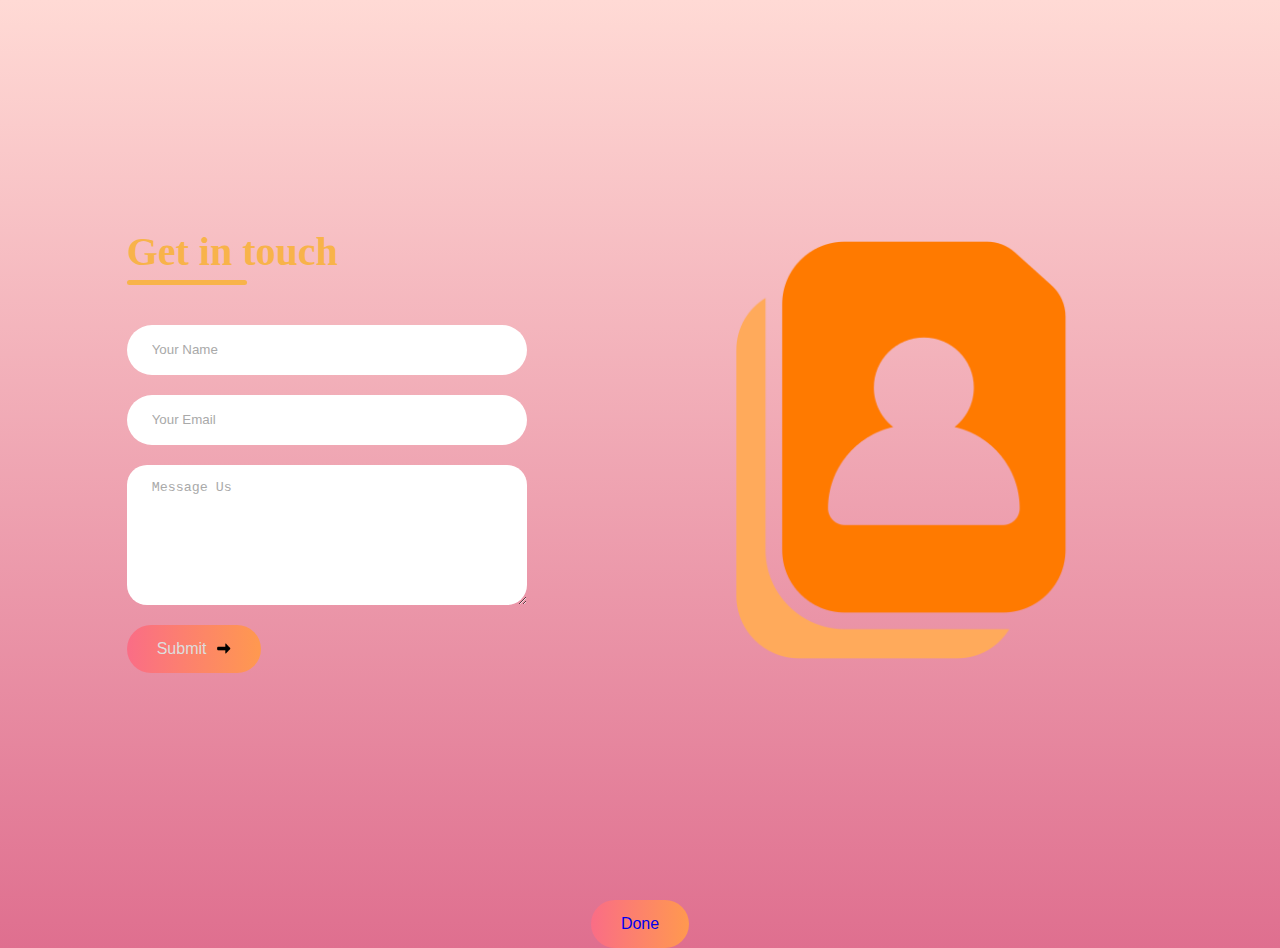
<file: contact-form.html>
<html lang="en">
<head>
    <meta charset="UTF-8">
    <meta name="viewport" content="width=device-width, initial-scale=1.0">
    <title>contact form</title>
    <link rel="apple-touch-icon" sizes="180x180" href="favicon.ico\apple-touch-icon.png">
    <link rel="icon" type="image/png" sizes="32x32" href="favicon.ico\favicon-32x32.png">
    <link rel="icon" type="image/png" sizes="16x16" href="favicon.ico\favicon-16x16.png">
    <link rel="manifest" href="favicon.ico\site.webmanifest">
    <link rel="mask-icon" href="favicon.ico\safari-pinned-tab.svg" color="#ee0979">
    <meta name="msapplication-TileColor" content="#ee0979">
    <meta name="theme-color" content="#ffffff">
    <link rel="stylesheet" href="form.css">
    <link rel="stylesheet" href="https://cdnjs.cloudflare.com/ajax/libs/font-awesome/4.7.0/css/font-awesome.min.css">
</head>
<!-- Google tag (gtag.js) -->
<script async src="https://www.googletagmanager.com/gtag/js?id=G-X7TKJ6W8R5"></script>
<script>
  window.dataLayer = window.dataLayer || [];
  function gtag(){dataLayer.push(arguments);}
  gtag('js', new Date());

  gtag('config', 'G-X7TKJ6W8R5');
</script>
<body>
    
    <div class="contact-container">
        <form action="https://api.web3forms.com/submit" method="POST" class="contact-left">
            <div class="contact-left-title">
                <h2>Get in touch</h2>
                <hr>
            </div>
            <input type="hidden" name="access_key" value="5ef7470a-da9a-496e-99dc-dd34b049e1a4">
            <input type="text" name="name" placeholder="Your Name" class="contact-inputs" required>
            <input type="email" name="email" placeholder="Your Email" class="contact-inputs" required>
            <textarea name="message" placeholder="Message Us" class="contact-inputs" required></textarea>
            <button type="submit">Submit <img src="img/ar.jpg.png" alt=""></button>
        </form>
        <div class="contact-right">
            <img src="img\contact.jpg" alt="">
        </div>
    </div>
    <div class="dbutton">
        <button class="done"><a href="./index.html"> Done </a> </button>
    </div>
</body>
</html>
</file>
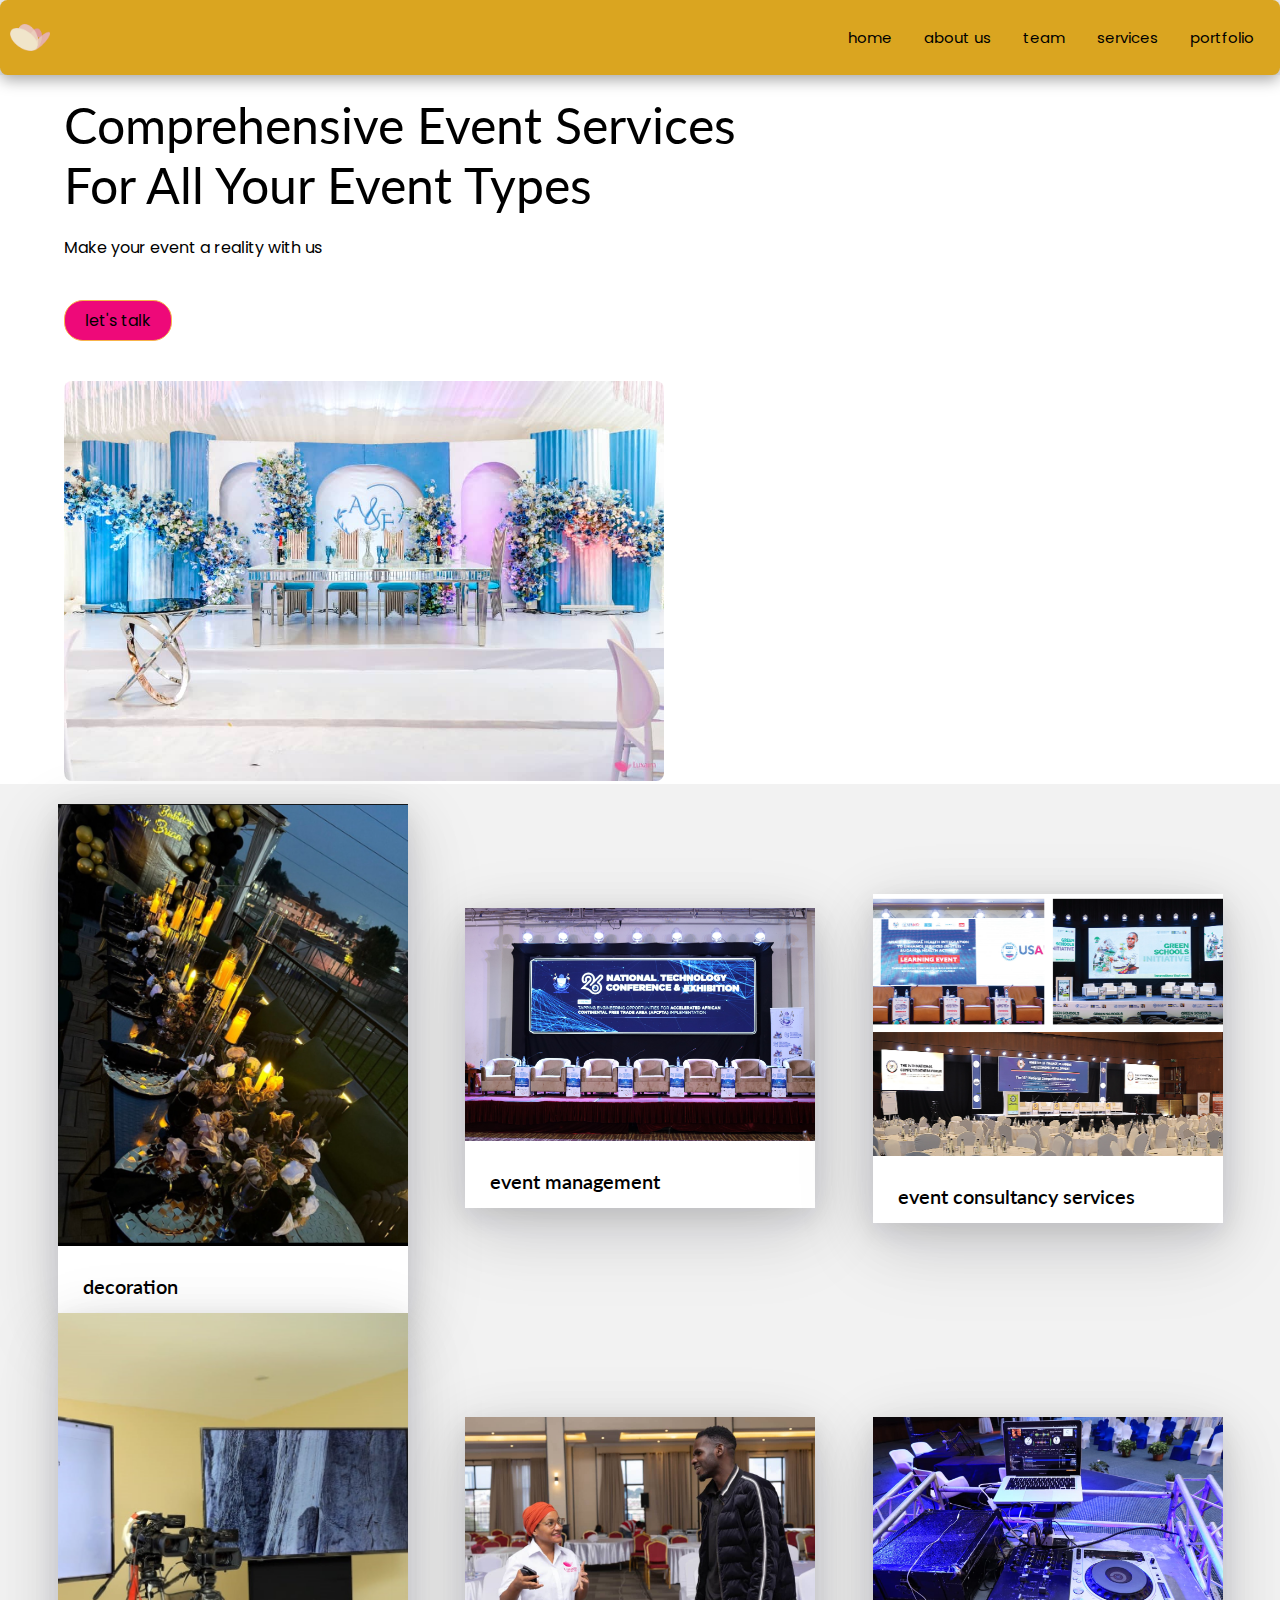
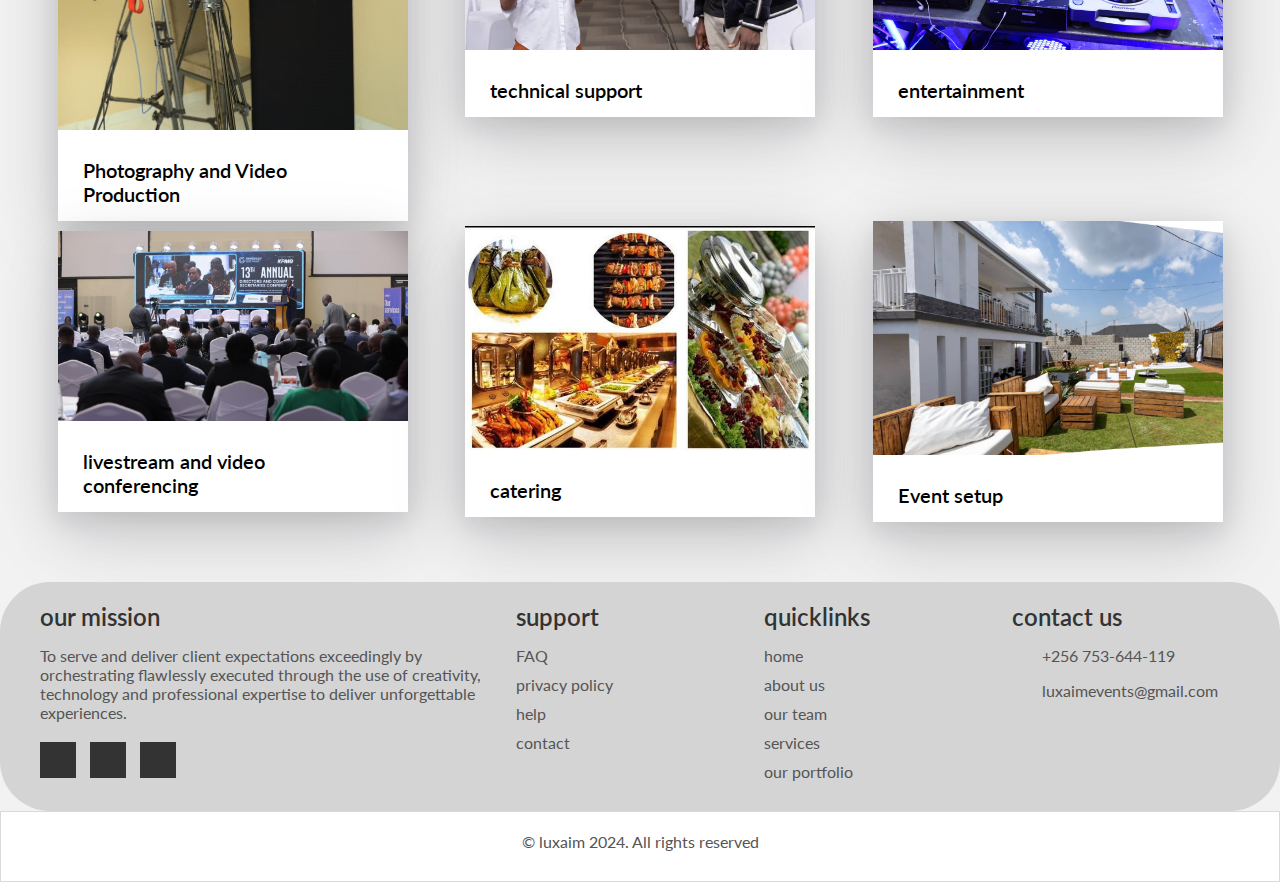
<file: services.html>
<!DOCTYPE html>
<html lang="en">
<head>
    <meta charset="UTF-8">
    <meta name="viewport" content="width=device-width, initial-scale=1.0">
    <title>services</title>
    <link rel="apple-touch-icon" sizes="180x180" href="favicon.ico\apple-touch-icon.png">
    <link rel="icon" type="image/png" sizes="32x32" href="favicon.ico\favicon-32x32.png">
    <link rel="icon" type="image/png" sizes="16x16" href="favicon.ico\favicon-16x16.png">
    <link rel="manifest" href="favicon.ico\site.webmanifest">
    <link rel="mask-icon" href="favicon.ico\safari-pinned-tab.svg" color="#ee0979">
    <meta name="msapplication-TileColor" content="#ee0979">
    <meta name="theme-color" content="#ee0979">
    <link rel="stylesheet" href="https://cdnjs.cloudflare.com/ajax/libs/font-awesome/6.4.0/css/all.min.css" integrity="sha512-iecdLmaskl7CVkqkXNQ/ZH/XLlvWZOJyj7Yy7tcenmpD1ypASozpmT/E0iPtmFIB46ZmdtAc9eNBvH0H/ZpiBw==" crossorigin="anonymous" referrerpolicy="no-referrer" />
    <link rel="stylesheet" href="main.css"/>
    <link rel="stylesheet" href="styles.css">
</head>
 <!-- Google tag (gtag.js) -->
 <script async src="https://www.googletagmanager.com/gtag/js?id=G-X7TKJ6W8R5"></script>
 <script>
   window.dataLayer = window.dataLayer || [];
   function gtag(){dataLayer.push(arguments);}
   gtag('js', new Date());
 
   gtag('config', 'G-X7TKJ6W8R5');
 </script>
<body>

<!-- navbar section -->

    <div class="menu" >
        <img src="img\logo.jpg" alt="logo"/>
    <div class="right">
        <a href="/index.html" class="head">home</a>
        <a href="/about.html" class="head">about us</a>
        <a href="/team.html" class="head">team</a>
        <a href="/services.html" class="head">services</a>
        <a href="/portfolio.html" class="head">portfolio</a>

        <button class="toggle">
            <span >
                &#9776; </span>
        </button>
    </div>

    <div class="sub-menu">
        <a href="/index.html" class="sub">home</a>
        <a href="/about.html" class="sub">about us</a>
        <a href="/team.html" class="sub">team</a>
        <a href="/services.html" class="sub">services</a>
        <a href="/portfolio.html" class="sub">portfolio</a>
    </div>
    </div>

<!-- hero section -->

    <div class="hero">
        <div class="hero-left">
            <div class="title">
                <div class="line">Comprehensive Event Services </div>
                <div class="line">For All Your Event Types</div>
            </div>
    
            <div class="caption"> Make your event a reality with us</div>
            <div class="links">
                <a href="">let's talk</a>
            </div>
        </div>
        <div class="hero-right">
            <img src="img/hero.jpg" alt="side">
        </div>
    </div>

<div class="center">
      <div class="cad">
            <div class="top">
                <img src="img\Deco.jpg" alt=""/>
                <div class="T">
                    decoration
                </div>
            </div>

            <div class="bottom">
                <div class="desc">Breathing life into spaces and transforming them into immersive environments, our decoration services are tailored to craft captivating atmospheres that seamlessly align with the distinctive themes and overarching purposes of your event. Whether it's a social gathering like weddings, introduction or a corporate affair, our dedicated team works closely with you to ensure that every decorative element contributes to the overall ambiance, creating a visually stunning and immersive experience that resonates with the essence and goals of your event.
                </div>
<!--                 <button>
                    read more
                </button> -->
            </div>
        </div>
        <div class="cad">
            <div class="top">
                <img src="./img/Events mgt.jpg" alt=""/>
                <div class="T">
                    event management
                </div>
            </div>

            <div class="bottom">
                <div class="desc">We offer all-encompassing event management services, overseeing every detail from planning and coordination to execution. Our commitment extends from the initial concept to post-event evaluation, ensuring a smooth and successful event experience.
                    Additionally, we assist clients in sourcing top-notch service providers to guarantee a successful event from beginning to end
                   
                </div>
<!--                 <button>
                    read more
                </button> -->
            </div>
        </div>
        <div class="cad">
            <div class="top">
                <img src="img\eventsconsultacy.png" alt=""/>
                <div class="T">
                    event consultancy services
                </div>
            </div>

            <div class="bottom">
                <div class="desc">In our event consultancy services, we aid clients in pinpointing the most suitable service providers for their events. Count on our technical support services to facilitate flawless event execution, covering everything from audio-visual setups to IT infrastructure. Each service is carefully customized to meet our clients' specific needs, ensuring success in every event we undertake.

                </div>
<!--                 <button>
                    read more
                </button> -->
            </div>
        </div>

        <div class="cad">
            <div class="top">
                <img src="./img/photography.png" alt=""/>
                <div class="T">
                    Photography and Video Production
                </div>
            </div>

            <div class="bottom">
                <div class="desc">Documenting the essence and pivotal moments of any event is paramount. Our expert team specializes in delivering top-tier photography and video production services, capturing the essence and emotions that define your occasion. With a keen eye for detail and a commitment to excellence, we skillfully immortalize every aspect of your event, ensuring that the memories and significance of your special moments are preserved for a lifetime. Whether it's a corporate gathering, a wedding celebration, or a community event, our dedicated team collaborates 
                    with you to curate stunning visuals that encapsulate the spirit and uniqueness of your event.
                </div>
<!--                 <button>
                    read more
                </button> -->
            </div>
        </div>
        <div class="cad">
            <div class="top">
                <img src="./img/Venue .jpg" alt=""/>
                <div class="T">
                   technical support
                </div>
            </div>

            <div class="bottom">
                <div class="desc">Ensure a seamless event execution with our technical support services. From audio-visual setups to IT infrastructure, we guarantee smooth operations.
                    Each of these services is meticulously tailored to meet the unique requirements of our clients, ensuring that every event we undertake is a resounding success.
                </div>
<!--                 <button>
                    read more
                </button> -->
            </div>
        </div>
        <div class="cad">
            <div class="top">
                <img src="./img/ent.jpg" alt=""/>
                <div class="T">
                    entertainment
                </div>
            </div>

            <div class="bottom">
                <div class="desc">Elevate your event with our diverse entertainment options. We specialize in sourcing talented artists, captivating performers, and unique acts tailored to complement your event's theme and audience preferences. From corporate functions to social gatherings, we customize entertainment offerings that add excitement and charm, ensuring a memorable experience for your guests. Luxaim helps you precisely source entertainers, be it a band, cultural performances, or more, to meet your event's specific needs.
        
                </div>
<!--                 <button>
                    read more
                </button> -->
            </div>
        </div>
        <div class="cad">
            <div class="top">
                <img src="img\Conference .jpg" alt=""/>
                <div class="T">
                    livestream and video conferencing
                </div>
            </div>

            <div class="bottom">
                <div class="desc">Step into the digital age with Luxaim's comprehensive live streaming and video conferencing services. We not only enable real-time broadcasting of your event, ensuring a global reach and audience engagement, but also excel in sourcing the best service providers in both live streaming and video conferencing realms. Experience seamless connectivity and top-notch production quality as we bring your event to life virtually, 
                    connecting you with your audience wherever they may be.
                </div>
<!--                 <button>
                    read more
                </button> -->
            </div>
        </div>
        <div class="cad">
            <div class="top">
                <img src="./img/Catering .jpg" alt=""/>
                <div class="T">
                     catering
                </div>
            </div>

            <div class="bottom">
                <div class="desc">Discover exceptional catering services with Luxaim. We meticulously find the finest catering service providers for your social or corporate event, granting you the flexibility to choose from a variety of cuisines, whether it's local or international. Enjoy top-notch
                    culinary experiences tailored to your preferences as we ensure the perfect dining element for your event.           
                </div>
<!--                 <button>
                    read more
                </button> -->
            </div>
        </div>
        <div class="cad">
            <div class="top">
                <img src="img\events setup.jpg" alt=""/>
                <div class="T">
                    Event setup
                </div>
            </div>

            <div class="bottom">
                <div class="desc">Experience flawless event setups with our dedicated service. Luxaim specializes in sourcing the finest service providers to contribute to the perfect event arrangement. From high-quality screens and captivating stage lighting to impactful branding solutions, directional signages, we ensure every detail is meticulously curated. Trust us to bring together the best elements for your event setup, 
                    creating a memorable and visually stunning experience
                </div>
<!--                 <button>
                    read more
                </button> -->
            </div>
        </div>
        </div>
</div>
<!-- footer section -->

<footer>
    <div class="bucket">
        <div class="sec mission">
            <h2>our mission</h2>
            <p>To serve and deliver client expectations exceedingly by orchestrating
                flawlessly executed through the use of creativity, technology and professional 
                expertise to deliver unforgettable experiences.
            </p>
            <ul class="sci">
                <li><a href=""><i class="fa-brands fa-facebook"></i></a></li>
                <li><a href=""><i class="fa-brands fa-x-twitter"></i></a></li>
                <li><a href=""><i class="fa-brands fa-instagram"></i></a></li>
            </ul>
        </div>
        <div class="sec quicklinks">
            <h2>support</h2>
            <ul>
                <li><a href="">FAQ</a></li>
                <li><a href="">privacy policy</a></li>
                <li><a href="">help</a></li>
                <li><a href="">contact</a></li>
            </ul>
        </div>
        <div class="sec quicklinks">
            <h2>quicklinks</h2>
            <ul>
                <li><a href="">home</a></li>
                <li><a href="">about us</a></li>
                <li><a href="">our team</a></li>
                <li><a href="">services</a></li>
                <li><a href="">our portfolio</a></li>
            </ul>
        </div>
        <div class="sec contact">
            <h2>contact us</h2>
            <ul class="info">
                <li>
                    <span><i class="fa-solid fa-phone"></i></span><p><a href="tel:+256 753-644-119">+256 753-644-119</a></p>
                </li>
                <li>
                    <span><i class="fa-solid fa-envelope"></i></span><p><a href="mailto:luxaimevents@gmail.com">luxaimevents@gmail.com</a></p>
                </li>
            </ul>
        </div>
    </div>
</footer>
<div class="copyright">
    <p>© luxaim 2024. All rights reserved</p>
</div>
<script>
    let subMenu = document.querySelector(".sub-menu");

    window.addEventListener("click",
        (e) => {
            if(e.target.closest(".toggle")){
                subMenu.style.display = "flex";
            }else {
                subMenu.style.display = "none";
            }

        });
  </script>
</body>
</html>
</file>
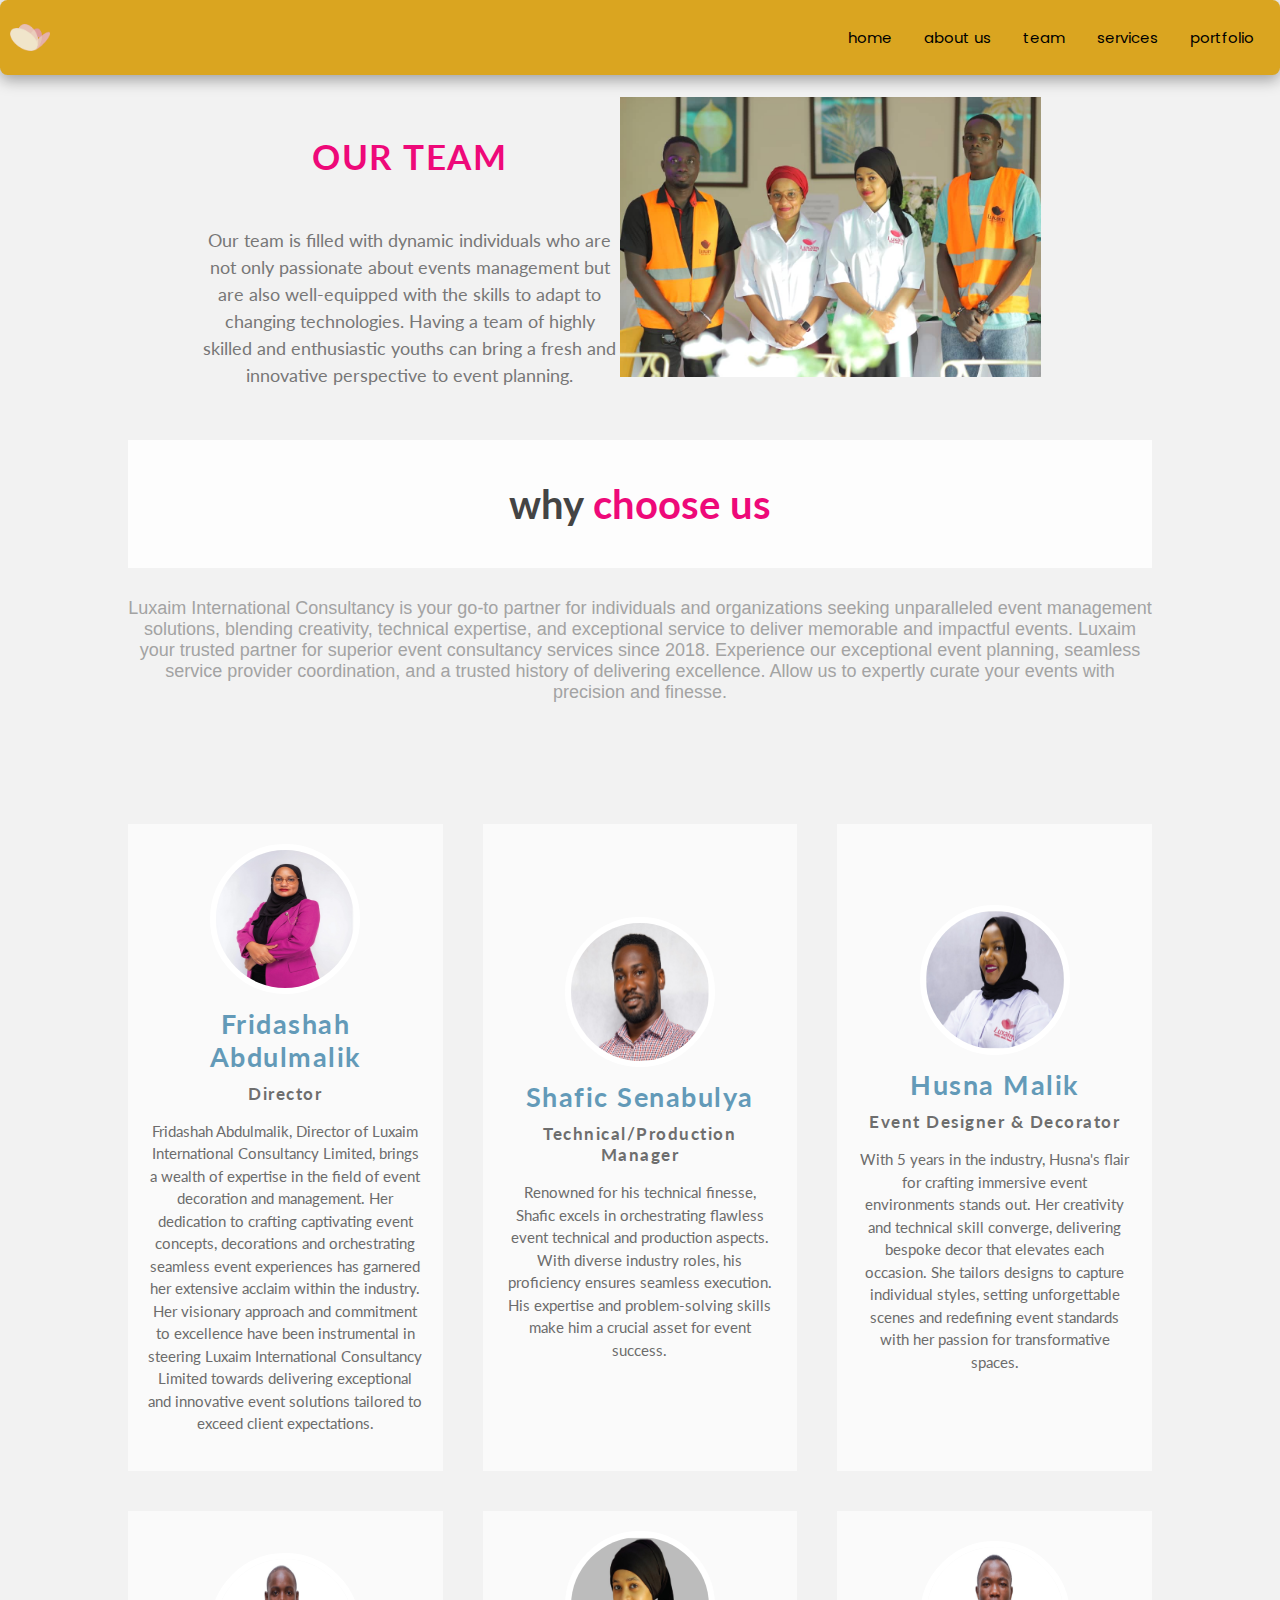
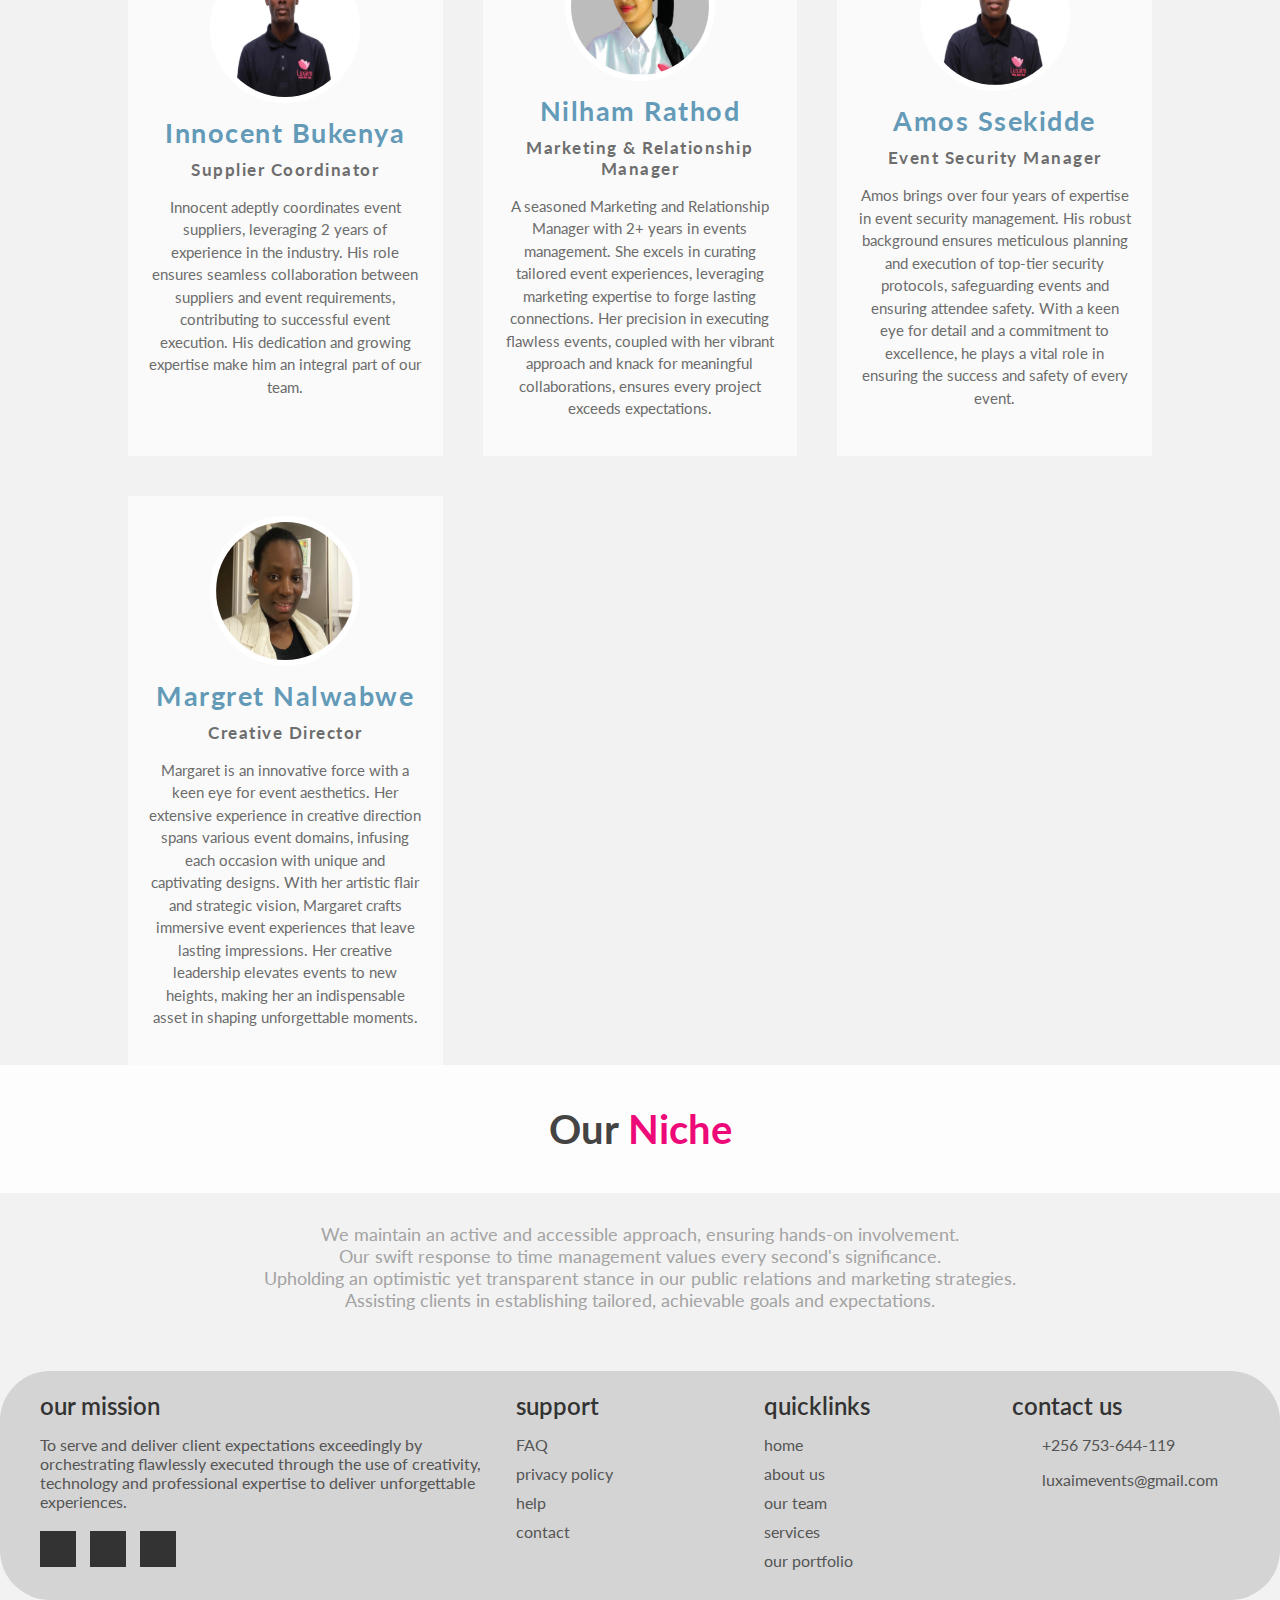
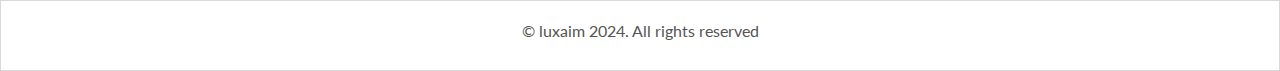
<file: team.html>
<!DOCTYPE html>
<html lang="en">
<head>
    <meta charset="UTF-8">
    <meta name="viewport" content="width=device-width, initial-scale=1.0">
    <title>team</title>
    <link rel="apple-touch-icon" sizes="180x180" href="favicon.ico\apple-touch-icon.png">
    <link rel="icon" type="image/png" sizes="32x32" href="favicon.ico\favicon-32x32.png">
    <link rel="icon" type="image/png" sizes="16x16" href="favicon.ico\favicon-16x16.png">
    <link rel="manifest" href="favicon.ico\site.webmanifest">
    <link rel="mask-icon" href="favicon.ico\safari-pinned-tab.svg" color="#ee0979">
    <meta name="msapplication-TileColor" content="#ee0979">
    <meta name="theme-color" content="#ee0979">
    <link rel="stylesheet" href="https://cdnjs.cloudflare.com/ajax/libs/font-awesome/6.4.0/css/all.min.css" integrity="sha512-iecdLmaskl7CVkqkXNQ/ZH/XLlvWZOJyj7Yy7tcenmpD1ypASozpmT/E0iPtmFIB46ZmdtAc9eNBvH0H/ZpiBw==" crossorigin="anonymous" referrerpolicy="no-referrer" />
    <link rel="stylesheet" href="main.css"/>
    <link rel="stylesheet" href="styles.css">
</head>
 <!-- Google tag (gtag.js) -->
 <script async src="https://www.googletagmanager.com/gtag/js?id=G-X7TKJ6W8R5"></script>
 <script>
   window.dataLayer = window.dataLayer || [];
   function gtag(){dataLayer.push(arguments);}
   gtag('js', new Date());
 
   gtag('config', 'G-X7TKJ6W8R5');
 </script>
<body>
<!-- navbar section -->

<div class="menu" >
    <img src="img\logo.jpg" alt="logo"/>
<div class="right">
    <a href="/index.html" class="head">home</a>
    <a href="/about.html" class="head">about us</a>
    <a href="/team.html" class="head">team</a>
    <a href="/services.html" class="head">services</a>
    <a href="/portfolio.html" class="head">portfolio</a>

    <button class="toggle">
        <span >
            &#9776; </span>
    </button>
</div>

<div class="sub-menu">
    <a href="/index.html" class="sub">home</a>
    <a href="/about.html" class="sub">about us</a>
    <a href="/team.html" class="sub">team</a>
    <a href="/services.html" class="sub">services</a>
    <a href="/portfolio.html" class="sub">portfolio</a>
</div>
</div>

    <div class="team-section">
        <div class="case">
            <div class="cup">
                <section class="about">

                    <div class="about-content">
                        <h1 class="TITLE">our team</h1>
                        <p class="TITLE">Our team is filled with dynamic individuals who are not only passionate about
                            events management but are also well-equipped with the skills to adapt to changing technologies.
                            Having a team of highly skilled and enthusiastic youths can bring a fresh and innovative perspective to event planning.
                        </p>
                    </div>
                    <div class="about-image">
                        <img src="img\Team.jpg" alt="">
                    </div>
                </section>
            </div>
            <div class="containeer">
                <header><h5 class="h-text">why <span class="span-class">choose us</span></h5></header>
                 <p class="pop">Luxaim International Consultancy is your go-to partner for individuals and organizations
                  seeking unparalleled event management solutions, blending creativity, technical expertise,
                   and exceptional service to deliver memorable and impactful events.
                 Luxaim your trusted partner for superior event consultancy services since 2018. 
                 Experience our exceptional event planning, seamless service provider coordination,
                  and a trusted history of delivering excellence. Allow us to expertly curate your events with precision and finesse.
                 </p>
            </div>
   
            <div class="team-card">
                <div class="CARD">
                    <div class="img-section">
                        <img src="img\IMG_8103.jpg" alt="">
                    </div>
                    <div class="CONTENT">
                        <h3>Fridashah Abdulmalik</h3>
                        <h4>Director</h4>
                        <p>Fridashah Abdulmalik, Director of Luxaim International Consultancy Limited, brings a wealth of expertise in the field of event decoration and management. Her dedication to crafting captivating event concepts, decorations and orchestrating seamless event experiences has garnered her extensive acclaim within the industry.
                            Her visionary approach and commitment to excellence have been instrumental in steering Luxaim International Consultancy Limited towards delivering exceptional and innovative event solutions tailored to exceed client expectations.                            
                        </p>
                    </div>
                </div>
                <div class="CARD">
                    <div class="img-section">
                        <img src="img\IMG_8104.jpg" alt="">
                    </div>
                    <div class="CONTENT">
                        <h3>Shafic Senabulya</h3>
                        <h4>Technical/Production Manager</h4>
                        <p>Renowned for his technical finesse, Shafic excels in orchestrating flawless event technical and production aspects. With diverse industry roles, his proficiency ensures seamless execution. His expertise and problem-solving skills make him a crucial asset for event success.
                        </p>
                    </div>
                </div>
                <div class="CARD">
                    <div class="img-section">
                        <img src="img\image.png" alt="">
                    </div>
                    <div class="CONTENT">
                        <h3>Husna Malik</h3>
                        <h4>Event Designer & Decorator</h4>
                        <p>With 5 years in the industry, Husna's flair for crafting immersive event environments stands out. Her creativity and technical skill converge, delivering bespoke decor that elevates each occasion. She tailors designs to capture individual styles, setting unforgettable scenes and redefining event standards with her passion for transformative spaces.
                        </p>
                    </div>
                </div>
                <div class="CARD">
                    <div class="img-section">
                        <img src="img\IMG_8106.jpg" alt="">
                    </div>
                    <div class="CONTENT">
                        <h3>Innocent Bukenya</h3>
                        <h4>Supplier Coordinator</h4>
                        <p>Innocent adeptly coordinates event suppliers, leveraging 2 years of experience in the industry. His role ensures seamless collaboration between suppliers and event requirements, contributing to successful event execution. His dedication and growing expertise make him an integral part of our team.

                        </p>
                    </div>
                </div>
                <div class="CARD">
                    <div class="img-section">
                        <img src="img\IMG_8107.jpg" alt="">
                    </div>
                    <div class="CONTENT">
                        <h3>Nilham Rathod</h3>
                        <h4>Marketing & Relationship Manager</h4>
                        <p>A seasoned Marketing and Relationship Manager with 2+ years in events management. She excels in curating tailored event experiences, leveraging marketing expertise to forge lasting connections. Her precision in executing flawless events, coupled with her vibrant approach and knack for meaningful collaborations, ensures every project exceeds expectations.

                        </p>
                    </div>
                </div>
                <div class="CARD">
                    <div class="img-section">
                        <img src="img\IMG_8108.jpg" alt="">
                    </div>
                    <div class="CONTENT">
                        <h3>Amos Ssekidde</h3>
                        <h4>Event Security Manager</h4>
                        <p>Amos brings over four years of expertise in event security management. His robust background ensures meticulous planning and execution of top-tier security protocols, safeguarding events and ensuring attendee safety. With a keen eye for detail and a commitment to excellence, he plays a vital role in ensuring the success and safety of every event.

                        </p>
                    </div>
                </div>
                <div class="CARD">
                    <div class="img-section">
                        <img src="img\IMG_8109.jpg" alt="">
                    </div>
                    <div class="CONTENT">
                        <h3>Margret Nalwabwe</h3>
                        <h4>Creative Director</h4>
                        <p> Margaret is an innovative force with a keen eye for event aesthetics. Her extensive experience in creative direction spans various event domains, infusing each occasion with unique and captivating designs. With her artistic flair and strategic vision, Margaret crafts immersive event experiences that leave lasting impressions. Her creative leadership elevates events to new heights, making her an indispensable asset in shaping unforgettable moments.

                        </p>
                    </div>
                </div>
            </div>
        </div>
    </div>

    <header><h5 class="h-text">Our <span class="span-class">Niche</span></h5></header>
    <div class="pop"> 
    <ol>
    <li> We maintain an active and accessible approach, ensuring hands-on involvement.</li>
    <li> Our swift response to time management values every second's significance.</li>
    <li> Upholding an optimistic yet transparent stance in our public relations and marketing
      strategies.</li>
    <li> Assisting clients in establishing tailored, achievable goals and expectations.</li>
    </ol>
    </div>
<!-- footer section -->

<footer>
    <div class="bucket">
        <div class="sec mission">
            <h2>our mission</h2>
            <p>To serve and deliver client expectations exceedingly by orchestrating
                flawlessly executed through the use of creativity, technology and professional 
                expertise to deliver unforgettable experiences.
            </p>
            <ul class="sci">
                <li><a href=""><i class="fa-brands fa-facebook"></i></a></li>
                <li><a href=""><i class="fa-brands fa-x-twitter"></i></a></li>
                <li><a href=""><i class="fa-brands fa-instagram"></i></a></li>
            </ul>
        </div>
        <div class="sec quicklinks">
            <h2>support</h2>
            <ul>
                <li><a href="">FAQ</a></li>
                <li><a href="">privacy policy</a></li>
                <li><a href="">help</a></li>
                <li><a href="">contact</a></li>
            </ul>
        </div>
        <div class="sec quicklinks">
            <h2>quicklinks</h2>
            <ul>
                <li><a href="">home</a></li>
                <li><a href="">about us</a></li>
                <li><a href="">our team</a></li>
                <li><a href="">services</a></li>
                <li><a href="">our portfolio</a></li>
            </ul>
        </div>
        <div class="sec contact">
            <h2>contact us</h2>
            <ul class="info">
                <li>
                    <span><i class="fa-solid fa-phone"></i></span><p><a href="tel:+256 753-644-119">+256 753-644-119</a></p>
                </li>
                <li>
                    <span><i class="fa-solid fa-envelope"></i></span><p><a href="mailto:luxaimevents@gmail.com">luxaimevents@gmail.com</a></p>
                </li>
            </ul>
        </div>
    </div>
</footer>
<div class="copyright">
    <p>© luxaim 2024. All rights reserved</p>
</div>
<script>
    let subMenu = document.querySelector(".sub-menu");

    window.addEventListener("click",
        (e) => {
            if(e.target.closest(".toggle")){
                subMenu.style.display = "flex";
            }else {
                subMenu.style.display = "none";
            }

        });
  </script>

</body>
</html>
</file>
<file: form.css>
* {
    padding: 0;
    margin: 0;
    box-sizing: border-box;
}

body {
    font-family: 'Outfit';
    background: linear-gradient(#ffdad5, #df6f8f);
}

.contact-container {
    height: 100vh;
    display: flex;
    align-items: center;
    justify-content: space-evenly;
}

.contact-left {
    display: flex;
    flex-direction: column;
    align-items: start;
    gap: 20px;
}

.contact-left-title h2 {
    font-weight: 600;
    color: #f8b34a;
    font-size: 40px;
    margin-bottom: 5px;
}

.contact-left-title hr {
    border: none;
    width: 120px;
    height: 5px;
    background-color: #f8b34a;
    border-radius: 10px;
    margin-bottom: 20px;
}

.contact-inputs {
    width: 400px;
    height: 50px;
    border: none;
    outline: none;
    padding-left: 25px;
    font-weight: 500;
    color: #777;
    border-radius: 50px;
}

.contact-left textarea {
    height: 140px;
    padding-top: 15px;
    border-radius: 20px;
}

.contact-inputs:focus{
    border: 2px solid #ff994f;
}

.contact-inputs::placeholder{
    color:  #a9a9a9;
}

.contact-left button {
    display: flex;
    align-items: center;
    padding: 15px 30px;
    font-size: 16px;
    color: #ddd;
    gap: 10px;
    border: none;
    border-radius: 50px;
    background: linear-gradient(270deg,#ff994f,#fa6d86);
    cursor: pointer;
}
.contact-left button img {
    height: 15px;
    color: #ddd;
}

.contact-right img {
    width: 500px;
}
.done {
    display: flex;
    align-items: center;
    padding: 15px 30px;
    font-size: 16px;
    color: #ddd;
    gap: 10px;
    border: none;
    border-radius: 50px;
    background: linear-gradient(270deg,#ff994f,#fa6d86);
    cursor: pointer;
}

.done a {
    text-decoration: none;
}

.dbutton {
    justify-content: center;
    display: flex;
    
  }

@media (max-width:800px) {
    .contact-inputs{
        width: 80vw;
    }
    .contact-right{
        display: none;
    }
}
</file>
<file: main.css>
/* navbar section */
* {
    margin: 0;
    padding: 0;
    box-sizing: border-box;
    font-family: 'Poppins', sans-serif;
}

body {
    background: #e8e8e8;
    width: 100%;
}

.menu {
    width: 100%;
    height: 75px;
    background: goldenrod;
    display: flex;
    align-items: center;
    justify-content: space-between;
    padding: 10px;
    box-sizing: border-box;
    box-shadow: 0px 5px 15px rgba(0,0,0,0.35);
    border-radius: 2mm;
    position: relative;
}

.menu img {
    width: 40px;
    filter: brightness(100%);
    border-color: #ee0979;
    opacity: 0.8;
    color: #ee0979;
}

.right {
    display: flex;
    align-items: center;
    justify-content: center;
}

.head {
    text-decoration: none;
    font-family: poppins;
    font-size: 15px;
    color: black;
    margin: 0 16px;
}

.head:hover {
    border-bottom: 0.6mm solid  #ee0979;
}

.right button {
    width: 40px;
    height: 40px;
    border-radius: 50%;
    background: none;
    border: none;
    display: none;
    align-items: center;
    justify-content: center;
    cursor: pointer;
}

.right button:hover {
    background: rgb(233, 243, 255);
    color: gold;
}

.sub-menu {
    position: absolute;
    top: 55px;
    right: 10px;
    width: 200px;
    height: fit-content;
    display: none;
    align-items: center;
    justify-content: center;
    flex-direction: column;
    background: rgb(239, 192, 5);
    border-radius: 2mm;
    padding: 10px 0;
    box-shadow: rgba(0, 0, 0, 0.27) 0px 15px 38px, 
                rgba(0, 0, 0, 0.2) 0px 10px 12px;
}

.sub {
    width: 100px;
    text-align: center;
    text-decoration: none;
    font-family: poppins;
    color: #fff;
    font-weight: 500;
    padding: 10px 0;
    display: none;
}
.sub:hover  {
    background: #fff;
    color: rgb(1, 42, 84);
}

@media screen and (max-width: 680px) {
    .head {
        display: none;
    }
    .sub {
        display: block;
    }
    .right button {
        display: flex;
    }
}

/* hero section */

.hero {
    width: 100%;
    height: 90%;
    display: flex;
    align-items: center;
    justify-content: space-between;
    flex-wrap: wrap;
    padding: 0 5%;
    box-sizing: border-box;
    background: #fff;
}

.hero-left {
    flex-grow: 1;
}

.title {
    font-family: poppins;
    font-size: 50px;
    line-height: 60px;
    margin: 20px 0;
}

.caption {
    font-family: poppins;
    font-size: 16px;
    margin-bottom: 40px;
}

.links {
    width: 100%;
    display: flex;
    align-items: center;
    justify-content: left;
    
}

.links a {
    text-decoration: none;
    font-family: poppins;
    color: black;
    text-align: center;
    border: 0.5mm solid #f8b34a;
    border-radius: 5mm;
    padding: 7px 20px;
    background: #ee0979;
}

.links a:hover {
    background: rgb(229, 208, 17);
    color: #ee0979;
}

.hero-right img {
    width: 600px;
    height: 400px;
    margin-top: 40px;
    border-radius: 8px;
    color: lightblue;
}


/* content section */
header {
    background: #fdfdfd;
    padding: 30px;
}
.h-text {
    text-align: center;
    color: #444;
    padding: 10px;
    font-size: 40px;
}
.span-class {
    color:  #ee0979;
}

.client {
    width: 100%;
    height: 12vh;
    margin: 10 0 ;
    padding: 0;
    background: #fff;
    display: grid;
    place-items: center;
}

.slider {
    width: 100%;
    height: fit-content;
    overflow: hidden;
}

.logos {
    width: fit-content;
    display: flex;
    align-items: center;
    justify-content: center;
    animation: slide 30s linear infinite;
}

.logos img {
    width: 110px;
    margin: 0 25px;
}

@keyframes slide {
    from {
        transform: translateX(0);
    }
    to {
        transform: translateX(-50%);
    }
}

.cards {
    width: 100%;
    box-sizing: border-box;
    padding: 25px 20px;
    display: flex;
    align-items: center;
    justify-content: space-evenly;
    flex-wrap: wrap;
}

.cards img {
    width: 100%;
    height: 100%;
    border-radius: 1mm;
    margin: 5px 5px;
}

@keyframes appear {
    from{
        opacity: 0;
        transform: translateX(-100px);
    }
    to{
        opacity: 1;
        transform: translateX(0px);
    }
}

.block {
    width: 300px;
    height: 250px;
    border: 0.5mm solid white;
    position: relative;
    animation: appear linear;
    animation-timeline: view();
    animation-range: entry 0 cover 40%;
}

.content {
    width: 100%;
    margin: 0;
    padding: 0;
    background: #ee0979;
    display: grid;
    place-items: center;
}

.block .text {
    position: absolute;
    width: 100%;
    height: 0;
    top: 0;
    left: 0;
    display: grid;
    place-items: center;
    background: rgba(0, 0, 0, 0.7);
    font-size: 36px;
    font-weight: 500;
    color: gold;
    font-family: poppins;
    overflow: hidden;
    transition: 0.5s ease-in;
    white-space: nowrap;
}

.block:hover .text {
    height: 100%;
}

/* footer section */


footer {
    position: relative;
    width: 100%;
    height: auto;
    padding: 20px 40px;
    background: #d4d4d4;
    border-radius: 50px;
    margin-top: 60px;
}

footer .bucket {
    width: 100%;
    display: grid;
    grid-template-columns: 2fr 1fr 1fr 1fr;
    grid-gap: 20px;
}

footer .bucket .sec h2 {
    position: relative;
    color: #333;
    font-weight: 600;
    margin-bottom: 15px;
}

footer .bucket .sec p {
    color: #555;
}

footer .bucket .sci {
    margin-top: 20px;
    display: grid;
    grid-template-columns: repeat(4,50px);
}

footer .bucket .sci li {
    list-style: none;
}

footer .bucket .sci li a {
    display: inline-block;
    width: 36px;
    height: 36px;
    background: #333;
    display: grid;
    align-content: center;
    justify-content: center;
    text-decoration: none;
}

footer .bucket .sci li a i {
    color: #fff;
    font-size: 20px;
}

footer .bucket .quicklinks {
    position: relative;
}

footer .bucket .quicklinks ul li {
    list-style: none;
}

footer .bucket .quicklinks ul li a {
    color: #555;
    text-decoration: none;
    margin-bottom: 10px;
    display: inline-block;
}

footer .bucket .contact .info {
    position: relative;
}

footer .bucket .contact .info li {
    display: grid;
    grid-template-columns: 30px 1fr;
    margin-bottom: 16px;
}

footer .bucket .contact .info li span {
    color: #555;
    font-size: 20px;
}

footer .bucket .contact .info li a {
    color: #555;
    text-decoration: none;
}

.copyright {
    width: 100%;
    background: #fff;
    padding: 20px 100px 30px;
    text-align: center;
    color: #555;
    border: 1px solid rgba(0, 0, 0, 0.15);
}


@media screen and (max-width: 1000px) {
    .title {
        font-size: 5vw;
    }
    .hero-right img {
        width: 35vw;
    }
    .caption {
        font-size: 1.3vw;
    }
    .links a {
        font-size: 1.4vw;
        padding: 0.5vw 1.65vw;
    }
}

@media (max-width: 991px) {
    footer {
        padding: 40px;
    }

    footer .bucket {
        width: 100%;
        display: grid;
        grid-template-columns: repeat(2,1fr);
        grid-gap: 20px;
    }

    .copyright {
        padding: 20px 40px 30px;
    }
}

@media screen and (max-width: 700px) {
    .title {
        font-size: 45px;
        text-align: center;
    }
    .hero-right img {
        display: none;
    }
    .caption {
        font-size: 14px;
    }
    .links a {
        font-size: 14px;
        padding: 7px 20px;
    }
    .hero-left {
        display: grid;
        place-items: center;
    }
    .links {
        justify-content: center;
    }
    .menu {
        padding: 16px  10px;
    }
    .menu .right a {
        margin: 0 10px;
        font-size: 13px;
    }
    .menu img {
        width: 30px;
    }
    h5 {
        font-size: 30px;
    }
    footer {
        flex-direction: column;
    }
    footer .bucket {
        width: 100%;
        display: grid;
        grid-template-columns: repeat(1,1fr);
        grid-gap: 20px;
    }
}

@media screen and (max-width: 450px) {
    .hero-left {
        padding: 25px;
    }
    .links {
        font-size: 10px;
        width: 120px;
        padding: 5px 10px;
    }
    .title {
        font-size: 37px;
    }
/*     .cards img {
        width: 100%;
        height: 100%;
        border-radius: 0.5mm;
        margin: 1px 1px;
    } */
}
</file>
<file: styles.css>
@import url('https://fonts.googleapis.com/css2?family=lato:wght@100,300,400,700,900&display=swap'); 
 @import url('https://fonts.googleapis.com/css?family=Poppins:200,300,400,500,600,700,800,900&display=swap'); 

* {
    margin: 0;
    padding: 0;
    box-sizing: border-box;
    font-family: 'Lato', sans-serif;
}

body {
    background-color: #f2f2f2;
    width: 100%;
}

.heading {
    width: 90%;
    display: flex;
    justify-content: center;
    align-items: center;
    flex-direction: column;
    text-align: center;
    margin: 20px auto;
}

.heading h1 {
    font-size: 50px;
    color: #000;
    margin-bottom: 25px;
    position: relative;
}

.heading h1::after {
    content: "";
    position: absolute;
    width: 100%;
    height: 4px;
    display: block;
    margin: 0 auto;
    background-color: #ee0979;
}

.heading p {
    font-size: 18px;
    color: #777;
    margin-bottom: 35px;
}

.cup {
    width: 90%;
    margin: 0 auto;
    padding: 10px 20px;
}

.about {
    display: flex;
    justify-content: space-between;
    align-items: center;
    flex-wrap: wrap;
}

.about-image {
    flex: 1;
    margin-right: 40px;
    overflow: hidden;
}

.about-image img {
    max-width: 100%;
    height: auto;
    display: block;
    transition: 0.5s ease;
}

.about-image:hover img {
    transform: scale(1.2);
}

.about-content {
    flex: 1;
}

.about-content h2 {
    font-size: 23px;
    margin-bottom: 15px;
    color: #333;
}

.about-content p {
    font-size: 18px;
    line-height: 1.5;
    color: #777;
}

.about-content .read-more {
    display: inline-block;
    padding: 10px 20px;
    background-color: #ee0979;
    color: #fff;
    font-size: 19px;
    text-decoration: none;
    border-radius: 25px;
    margin-top: 15px;
    transition: 0.3s ease;
}

.about-content .read-more:hover {
    background-color: #ee0979;
}


.holder {
    width: 100%;
    margin: 0;
    padding-top: 4%;
    padding-bottom: 4%;
    background: #fff;
  }

  .row {
    width: 100%;
    display: flex;
    flex-wrap: wrap;
  }

  .col-1 {width: 8.33%;}
  .col-2 {width: 16.66%;}
  .col-3 {width: 25%;}
  .col-4 {width: 33.33%;}
  .col-5 {width: 41.66%;}
  .col-6 {width: 50%;}
  .col-7 {width: 58.33%;}
  .col-8 {width: 66.66%;}
  .col-9 {width: 75%;}
  .col-10 {width: 83.33%;}
  .col-11 {width: 91.66%;}
  .col-12 {width: 100%;}

  div.box {
    text-align: center;
    margin: 24px;
    padding: 36px 24px 40px 24px;
    border-radius: 7px;
    background-color: #fff;
    box-shadow: 0 0 0 1px rgba(0,0,0,.15),
        0 2px 3px 0 rgba(0, 0, 0, .1);
  }

  .icon {
    width: 100%;
    text-align: center;
    border-radius: 10px;
  }

  .icon img {
    width: 50px;
  }

  label {
    font-weight: bold;
    color: #f8b34a;
  }

  .nodecor {
    text-decoration: none;
    list-style-type: none;
  }

  /* team */

.team-section {
    width: 100%;
}

.team-section .case {
    width: 80%;
    margin: auto;
}

.team-section .case .ROW {
    width: 60%;
    margin: auto;
    display: flex;
    justify-content: space-between;
    align-items: center;
    flex-wrap: wrap;
}

.TITLE {
    text-align: center;
    margin-top: 50px;
}

h1 {
    font-size: 35px;
    text-transform: uppercase;
    letter-spacing: 1.5px;
    color: #ee0979;
}

.TITLE p {
    font-size: 18px;
    font-family: sans-serif;
    margin: 30px 0px;
    color: #a3a3a3;
}

.team-section .case .team-card {
    width: 100%;
    display: grid;
    grid-template-columns: repeat(3, 1fr);
    grid-gap: 40px;
    margin-top: 50px;
}

.team-section .case .team-card .CARD {
    width: 100%;
    background-color:  #fafafa;
    display: flex;
    justify-content: center;
    align-items: center;
    flex-direction: column;
    padding: 20px;
    cursor: pointer;
}

.team-section .case .team-card .CARD:hover {
    background-color: #f3f3f3;
    transition: 0.3s;
}

.team-section .case .team-card .CARD .img-section img {
    height: 150px;
    width: 150px;
    border-radius: 50%;
    border: 6px solid #fff;
}

.team-section .case .team-card .CARD .CONTENT {
    width: 100%;
    text-align: center;
}

.team-section .case .team-card .CARD .CONTENT h3 {
    font-size: 27px;
    margin-top: 10px;
    letter-spacing: 1.5px;
    color: #639ab8;
}

.team-section .case .team-card .CARD .CONTENT h4 {
    font-size: 17px;
    margin-top: 10px;
    letter-spacing: 1.5px;
    color: #6e6e6e;
}

.team-section .case .team-card .CARD .CONTENT p {
    font-size: 15px;
    margin: 16px 0px;
    line-height: 1.5;
    color: #6c6c6c;
}

.containeer {
    width: 100%;
    margin: auto;
    padding-top: 4%;
    padding-bottom: 4%;
  }

.pop {
    font-size: 18px;
    font-family: sans-serif;
    margin: 30px 0px;
    color: #a3a3a3;
    text-align: center;
}

/* services */

.center {
    width: 100%;
    height: 100%;
    display: flex;
    flex-wrap: wrap;
    align-items: center;
    justify-content: space-evenly;
    padding-top: 20px;
}

.cad {
    width: 350px;
    height: fit-content;
    display: flex;
    align-items: center;
    justify-content: center;
    flex-direction: column;
    background: white;
    font-family: poppins;
    box-shadow: rgba(17, 17, 26, 0.1) 0px 8px 24px, rgba(17, 17, 26, 0.1) 0px 16px 56px,
                   rgba(17, 17, 26, 0.1) 0px 24px 80px;

}   

.top {
    width: 100%;
    height: fit-content;
}

.top img {
    width: 100%;
}

.top .T {
    width: 100%;
    box-sizing: border-box;
    padding: 0 25px;
    font-size: 20px;
    font-weight: 600;
    margin-top: 15px;
}

.bottom {
    width: 100%;
    height: fit-content;
    box-sizing: border-box;
    padding: 0 25px;
    max-height: 0;
    overflow: hidden;
    transition: 0.3s ease-in-out;
}

.cad:hover  .bottom {
    max-height: 350px;
}

.cad:not(:hover) .top .T {
    margin-top: 25px;
    margin-bottom: 15px;
}

.bottom .desc {
    width: 100%;
    font-size: 13px;
    text-align: justify;
    line-height: 18px;
    margin-bottom: 20px;
}

.bottom button {
    float: right;
    margin-bottom: 20px;
    display: flex;
    align-items: center;
    background: none;
    border: none;
    outline: none;
    font-family: poppins;
    cursor: pointer;
}

.bottom button span {
    font-size: 20px;
    margin-left: 5px;
    animation: slide 1.5s infinite;
}

/* portfolio */

.c-body {
    background-color: #282a35;
    height: 50vh;
    justify-content: center;
    align-items: center;
    margin: 0;
}

.carousel {
    overflow: hidden;
    width: 100%;
}

.wrap {
    display: grid;
    grid-auto-flow: column;
    grid-auto-columns: 250px;
    justify-items: stretch;
    animation: slide 15s linear infinite;
}

.wrap img {
    width: 200px;
    height: 200px;
    border-radius: 15px;
    object-fit: cover;
}

h6 {
    text-align: center;
    color: #ddd;
    font-size: 40px;
    font-weight: bold;
    font-family: sans-serif;
    padding: 25px;
}

.contain {
    max-width: 1000px;
    margin: 0 auto;
    padding: 20px;
    background-color: #f8b34a;
    border-radius: 10px;
    box-shadow: 0 0 10px rgba(0, 0, 0, 0.1);
}


@keyframes slide {
    0%, 100% {
        transform: translateX(0);
    }
    50% {
        transform: translateX(5px);
    }
}

@media screen and (max-width: 900px) {
    .team-section .case .team-card {

        grid-template-columns: repeat(2, 1fr);

    }
}

@media screen and (max-width: 768px) {
    .team-section .case .team-card {

        grid-template-columns: 1fr;

    }
}


  @media screen and (max-width: 768px) {
    .heading {
        padding: 0 20px;
    }
    .heading h1 {
        font-size: 36px;
    }
    .heading p {
        font-size: 17px;
        margin-bottom: 0;
    }
    .cup {
        padding: 0;
    }
    .about {
        padding: 20px;
        flex-direction: column;
    }
    .about-image {
        margin-right: 0px;
        margin-bottom: 20px;
    }
    .about-content p {
        padding: 0px;
        font-size: 16px;
    }
    .about-content .read-more {
        font-size: 16px;
    }
    .col-4 {
        width: 100%;
        margin: 0;
    }
    .box {
        display: block;
    }
    .icon {
        width: 100%;
        margin: 5px;
    }
    .row {
        flex-direction: column;
    }
}
</file>
